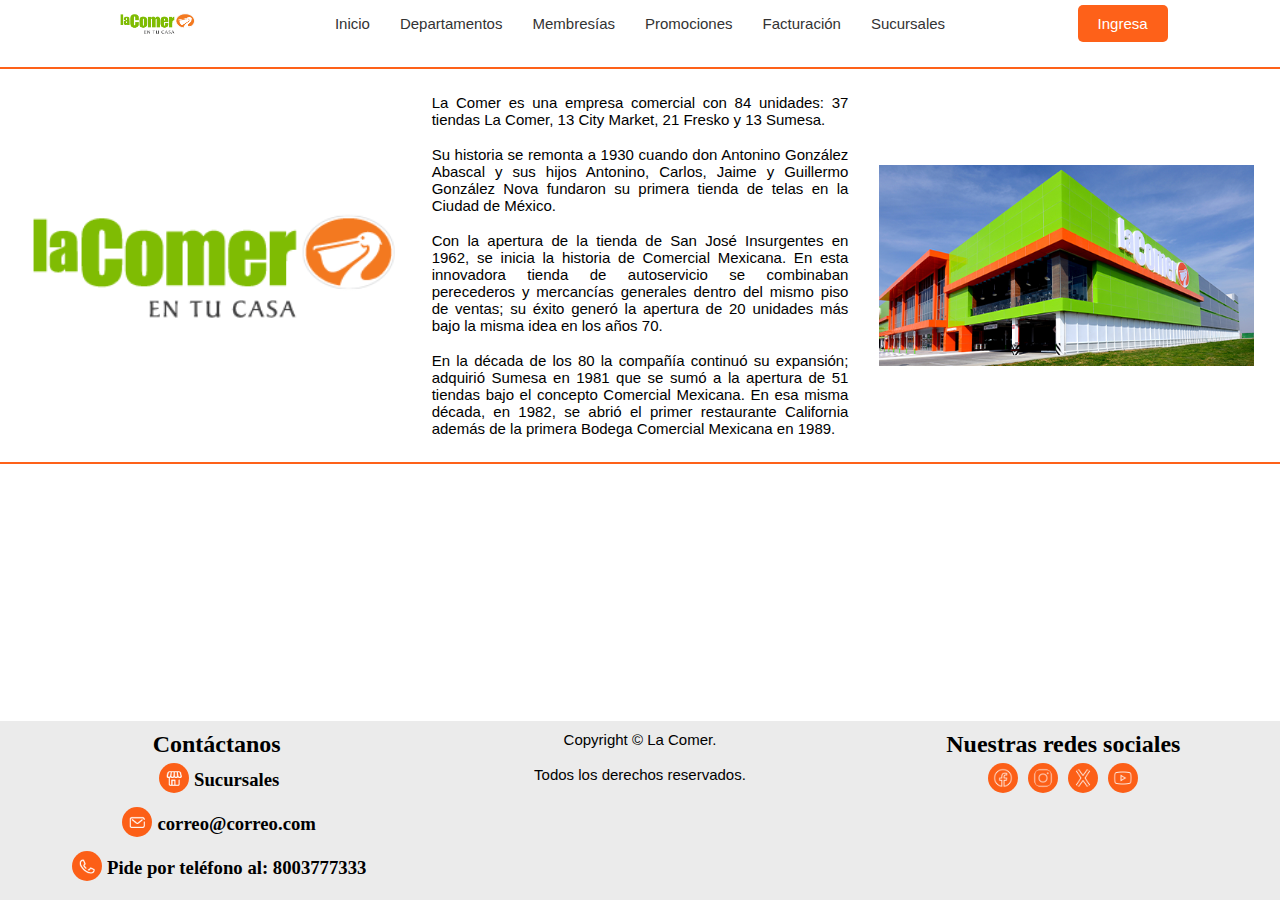
<file: index.html>
<!DOCTYPE html>
<html lang="es">
    <head>
        <meta charset="UTF-8">
        <meta name="viewport" content="width=device-width, initial-scale=1.0">
        <link rel="stylesheet" href="/css/styles.css">
        <title>laComer</title>
    </head>
    <body>
        <div class="container-header">
            <div class="column-icon">
                <img src="/img/menu2.png" class="menu-icon">
            </div>
            <div class="column image-column">
              <img src="/img/logo.jpeg" alt="Imagen" class="image-size">
            </div>
            <div class="column-change menu-column">
                <nav class="menu-nav">
                    <ul>
                        <li><a href="/index.html">Inicio</a></li>
                        <li><a href="/departamentos.html">Departamentos</a></li>
                        <li><a href="#">Membresías</a></li>
                        <li><a href="#">Promociones</a></li>
                        <li><a href="#">Facturación</a></li>
                        <li><a href="#">Sucursales</a></li>
                    </ul>
                </nav>
            </div>
            <div class="column button-column">
              <button class="orange-button">Ingresa</button>
            </div>            
        </div>
        <hr>
        <div class="container-body">
            <div class="column image-column">
                <img src="/img/logo.jpeg" alt="Imagen" class="image-query">
            </div>
            <div class="column">
                <p>
                    La Comer es una empresa comercial con 84 unidades: 37 tiendas La Comer, 13 City Market, 21 Fresko y 13 Sumesa.
                </p>
                </br>
                <p>
                    Su historia se remonta a 1930 cuando don Antonino González Abascal y sus hijos Antonino, Carlos, Jaime y Guillermo González Nova fundaron su primera tienda de telas en la Ciudad de México.                    
                </p>
                </br>
                <p>
                    Con la apertura de la tienda de San José Insurgentes en 1962, se inicia la historia de Comercial Mexicana. En esta innovadora tienda de autoservicio se combinaban perecederos y mercancías generales dentro del mismo piso de ventas; su éxito generó la apertura de 20 unidades más bajo la misma idea en los años 70.                    
                </p>
                </br>    
                <p>
                    En la década de los 80 la compañía continuó su expansión; adquirió Sumesa en 1981 que se sumó a la apertura de 51 tiendas bajo el concepto Comercial Mexicana. En esa misma década, en 1982, se abrió el primer restaurante California además de la primera Bodega Comercial Mexicana en 1989.
                </p>
            </div>
            <div class="column image-column">
                <img src="/img/shop.png" alt="" class="image-query">
            </div>
        </div>  
        <hr>     
        <footer class="footer">
            <div class="column">
                <h2>Contáctanos</h2>
                <div class="container-icono">
                    <div class="iconos">
                        <img src="/img/icono-recoger-tienda.png" alt="">
                    </div>
                    <h3>Sucursales</h3>
                </div>
                <div class="container-icono">
                    <div class="iconos">
                        <img src="/img/icono-correo.png" alt="">
                    </div>
                    <h3>correo@correo.com</h3>
                </div>
                <div class="container-icono">
                    <div class="iconos">
                        <img src="/img/icono-telefono.png" alt="">
                    </div>
                    <h3>Pide por teléfono al: 8003777333</h3>
                </div>
            </div>
            <div class="column copyright">
                <p>Copyright © La Comer.</p>
                </br>
                <p>Todos los derechos reservados.</p>
            </div>
            <div class="column">
                <h2>Nuestras redes sociales</h2>
                <div class="container-icono">
                    <div class="iconos">
                        <img src="/img/facebook.png" alt="">
                    </div>
                    <div class="iconos">
                        <img src="/img/instagram.png" alt="">
                    </div>
                    <div class="iconos">
                        <img src="/img/ex.png" alt="">
                    </div>
                    <div class="iconos">
                        <img src="/img/youtube.png" alt="">
                    </div>
                </div>
            </div>
        </footer>
        <script src="/js/main.js"></script>
    </body>
</html>
</file>
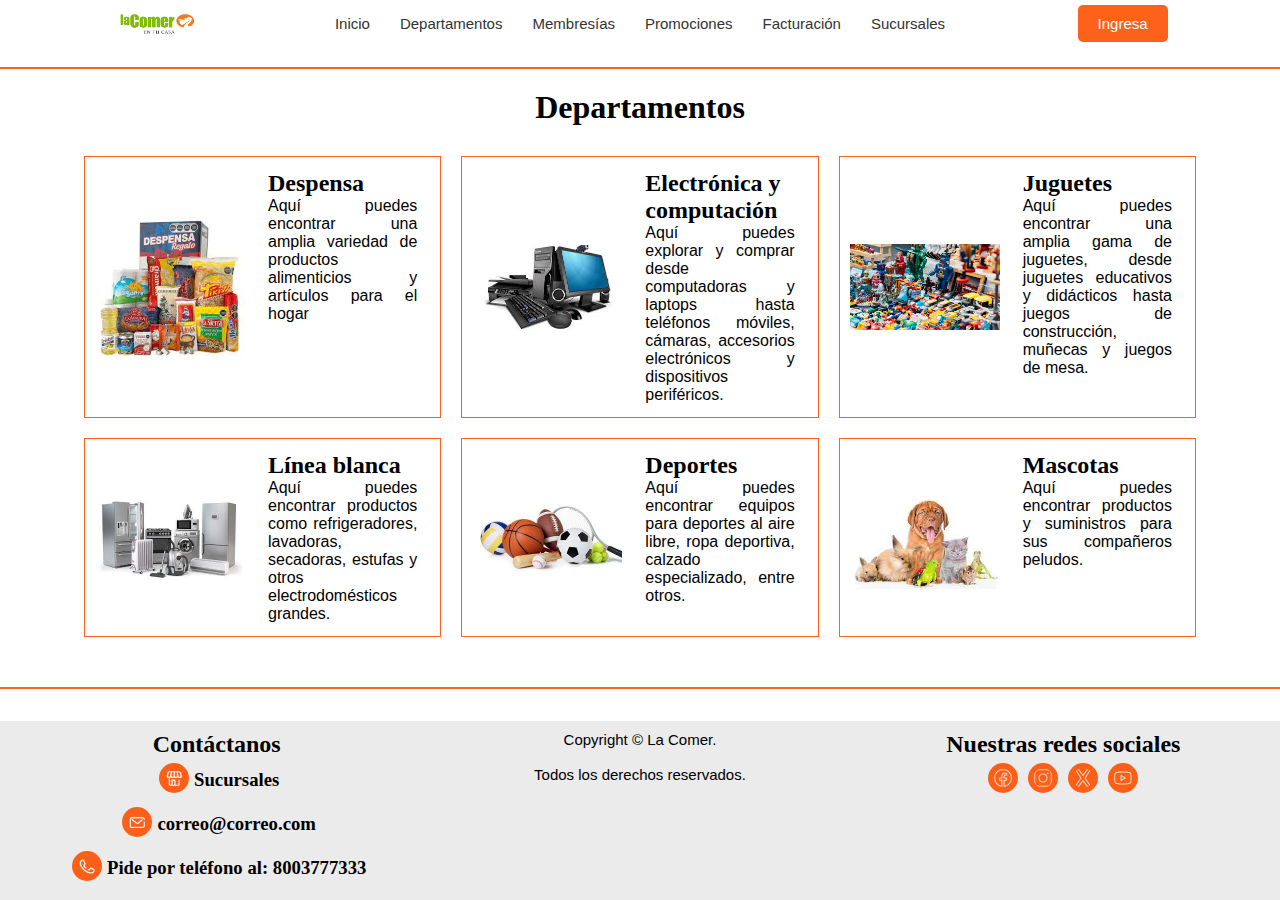
<file: departamentos.html>
<!DOCTYPE html>
<html lang="es">
    <head>
        <meta charset="UTF-8">
        <meta name="viewport" content="width=device-width, initial-scale=1.0">
        <link rel="stylesheet" href="/css/styles.css">
        <title>laComer</title>
    </head>
    <body>
        <div class="container-header">
            <div class="column-icon">
                <img src="/img/menu2.png" class="menu-icon">
            </div>
            <div class="column image-column">
              <img src="/img/logo.jpeg" alt="Imagen" class="image-size">
            </div>
            <div class="column-change menu-column">
                <nav class="menu-nav">
                    <ul>
                        <li><a href="/index.html">Inicio</a></li>
                        <li><a href="#">Departamentos</a></li>
                        <li><a href="#">Membresías</a></li>
                        <li><a href="#">Promociones</a></li>
                        <li><a href="#">Facturación</a></li>
                        <li><a href="#">Sucursales</a></li>
                    </ul>
                </nav>
            </div>
            <div class="column button-column">
              <button class="orange-button">Ingresa</button>
            </div>            
        </div>
        <hr>
        <h1>Departamentos</h1>
        <div class="container-option">
            <div class="column image-description">
                <div class="column-product opcion-image">
                    <img src="/img/despensa.png" alt="" class="producto-image">
                </div>
                <div class="column opcion">
                    <h2>Despensa</h2>
                    <p>Aquí puedes encontrar una amplia variedad de productos alimenticios y artículos para el hogar</p>
                </div>
            </div>
            <div class="column image-description">
                <div class="column-product opcion-image">
                    <img src="/img/computacion.png" alt="" class="producto-image">
                </div>
                <div class="column opcion">
                    <h2>Electrónica y computación</h2>
                    <p>Aquí puedes explorar y comprar desde computadoras y laptops hasta teléfonos móviles, cámaras, accesorios electrónicos y dispositivos periféricos.</p>
                </div>
            </div>
            <div class="column image-description">
                <div class="column-product opcion-image">
                    <img src="/img/juguetes.png" alt="" class="producto-image">
                </div>
                <div class="column opcion">
                    <h2>Juguetes</h2>
                    <p>Aquí puedes encontrar una amplia gama de juguetes, desde juguetes educativos y didácticos hasta juegos de construcción, muñecas y juegos de mesa.</p>
                </div>
            </div>
            <div class="column image-description">
                <div class="column-product opcion-image">
                    <img src="/img/blanca.png" alt="" class="producto-image">
                </div>
                <div class="column opcion">
                    <h2>Línea blanca</h2>
                    <p>Aquí puedes encontrar productos como refrigeradores, lavadoras, secadoras, estufas y otros electrodomésticos grandes.</p>
                </div>
            </div>
            <div class="column image-description">
                <div class="column-product opcion-image">
                    <img src="/img/deportes.png" alt="" class="producto-image">
                </div>
                <div class="column opcion">
                    <h2>Deportes</h2>
                    <p>Aquí puedes encontrar equipos para deportes al aire libre, ropa deportiva, calzado especializado, entre otros.</p>
                </div>
            </div>
            <div class="column image-description">
                <div class="column-product opcion-image">
                    <img src="/img/mascota.png" alt="" class="producto-image">
                </div>
                <div class="column opcion">
                    <h2>Mascotas</h2>
                    <p>Aquí puedes encontrar productos y suministros para sus compañeros peludos.</p>
                </div>
            </div>
        </div>
        <hr>
        <footer class="footer">
            <div class="column">
                <h2>Contáctanos</h2>
                <div class="container-icono">
                    <div class="iconos">
                        <img src="/img/icono-recoger-tienda.png" alt="">
                    </div>
                    <h3>Sucursales</h3>
                </div>
                <div class="container-icono">
                    <div class="iconos">
                        <img src="/img/icono-correo.png" alt="">
                    </div>
                    <h3>correo@correo.com</h3>
                </div>
                <div class="container-icono">
                    <div class="iconos">
                        <img src="/img/icono-telefono.png" alt="">
                    </div>
                    <h3>Pide por teléfono al: 8003777333</h3>
                </div>
            </div>
            <div class="column copyright">
                <p>Copyright © La Comer.</p>
                </br>
                <p>Todos los derechos reservados.</p>
            </div>
            <div class="column">
                <h2>Nuestras redes sociales</h2>
                <div class="container-icono">
                    <div class="iconos">
                        <img src="/img/facebook.png" alt="">
                    </div>
                    <div class="iconos">
                        <img src="/img/instagram.png" alt="">
                    </div>
                    <div class="iconos">
                        <img src="/img/ex.png" alt="">
                    </div>
                    <div class="iconos">
                        <img src="/img/youtube.png" alt="">
                    </div>
                </div>
            </div>
        </footer>
        <script src="/js/main.js"></script>
    </body>
</html>
</file>
<file: css/styles.css>
*{
    padding: 0;
    margin: 0;
    box-sizing: border-box;
}
html{
    height: 100%;
}
body{
    display: flex;
    flex-direction: column;
    position: relative;
    min-height: 100%;
}
hr{
    border: none;
    height: 2px;
    background-color: rgba(254,80,0,.9); /* Cambia el color a naranja */
    margin: 20px 0; 
}
p{
    text-align: justify;
    font-size: 15px;
    font-family:Verdana, Geneva, Tahoma, sans-serif;
}
h1{
    text-align: center;
}
.container-header {
    display: flex;
}  

.column {
    flex: 1;
    padding: 5px;
}
.column-change {
    flex: 1;
    padding: 5px;
}
.image-column {
    text-align: center;
    display: flex;
    justify-content: center;
    align-items: center;
}

.image-size{
    width: 25%;
    height: auto;
}
  
.menu-column {
    display: flex;
    justify-content: center;
    align-items: center;
}
  
.menu-column ul {
    list-style: none;
    list-style-type: none;
    padding: 0;
    display: flex;
}
  
.menu-column ul li {
    margin: 0 5px;
}
  
.menu-column ul li a {
    text-decoration: none;
    color: #333;
    padding: 10px;
    font-size: 15px;
    font-family:Verdana, Geneva, Tahoma, sans-serif;
}
.menu-column ul li :hover{
    text-decoration: none;
    background-color: rgba(254,80,0,.9);
    color: #fff;
    padding: 10px;
    border-radius: 5px;
}
  
.button-column {
    display: flex;
    justify-content: center;
    align-items: center;
}
  
.orange-button {
    background-color: rgba(254,80,0,.9);
    color: white;
    padding: 10px 20px;
    border: none;
    border-radius: 5px;
    cursor: pointer;
    font-size: 15px;
    font-family:Verdana, Geneva, Tahoma, sans-serif;
}
  
.orange-button:hover {
    background-color: darkorange;
}

.container-body {
    display: flex;
    flex-wrap: wrap;
}

.footer {
    text-align: center;
    margin-top: auto;
    padding: 5px;
    display: flex;
    background-color: #ebebeb;
    flex-wrap: wrap;
}
.container-icono{
    display: flex;
    justify-content: center;
    align-items: center;
}
.iconos img{
    background-color: rgba(254,80,0,.9);
    border-radius: 50px;
    padding: 5px;
    margin: 5px;
    width: 30px;
    height: 30px;
}
.copyright p{
    text-align: center;
}
.opcion{
    padding: 8px;
}
.container-option{
    display: grid;
    grid-gap: 20px;
    grid-template-columns: repeat(3, 1fr);
    width: 90%;
    margin: 30px auto;
    padding: 0 20px;
    box-sizing: border-box;
}
.image-description{
    display: flex;
    border: solid rgba(254,80,0,.9) 1px;
}
.producto-image{
    height: 100px;
    width: 100px;
}
.column-product{
    flex: 0.3;
    padding: 5px;
}
.producto-image{
    width: 150px;
    height: auto;
}
.opcion-image{
    display: flex;
    justify-content: center;
    align-items: center;
}
.opcion h2{
    padding: 0 10px;
}
.opcion p{
    padding: 0 10px;
    font-size: 16px;
}
.image-query{
    width: 90%;
    height: auto;
}

.column-icon{
    display: none; 
}
@media screen and (max-width:1200px){
    p{
        padding-right: 20px;
    }
    .image-size{
        width: 50%;
        height: auto;
    }
    .image-query{
        width: 50%;
        height: auto;
    }
    .container-body .column {
        flex-basis: 50%;
    }
    .container-body .column {
        flex-basis: 50%;
    }
    .footer .column{
        flex-basis: 50%;
    }
    .menu-column ul li {
        margin: 0;
    }
    .container-option{
        grid-template-columns: repeat(2, 1fr);
    }
}
@media(max-width:800px){
    .image-description {
        margin: 10px;
    }
    p{
        padding: 0 40px;
    }
    .column-icon{
        display: flex; 
        flex: 1;
        padding: 10px;
        margin: auto;
        justify-content: center;
        align-items: center;
    }
    .container-body{
        display: block;        
    }
    .image-query{
        width: 50%;
        height: auto;
    }
    .image-size{
        width: 80%;
        height: auto;
    }
    html, body {
        overflow-x: hidden;
    }
    .footer{
        display: inline;
    }
    .container-option{
        display: block;
    }
    .producto-image {
        width: 100%;
    }
    .opcion{
        margin: auto 10px;
    }
    
    .menu-column ul{
        flex-direction: column;
    }
    nav{
        position: absolute;
        top:50px;
        left: 0px;
        background-color: rgb(44, 42, 41, 0.8);
        width: 100%;
        padding: 10px;
    }
    .menu-column ul li {
        margin-top: 10px;
        width: 100%;
    }
    .menu-column ul li a {
        color: #fff;
    }
    .menu-icon{
        width: 25px;
    }
    .column-change{
        flex: 0;
    }
    .menu-nav{
        display: none;
    }
    .menu-icon:hover {
        cursor: pointer;    
    }
}
</file>
